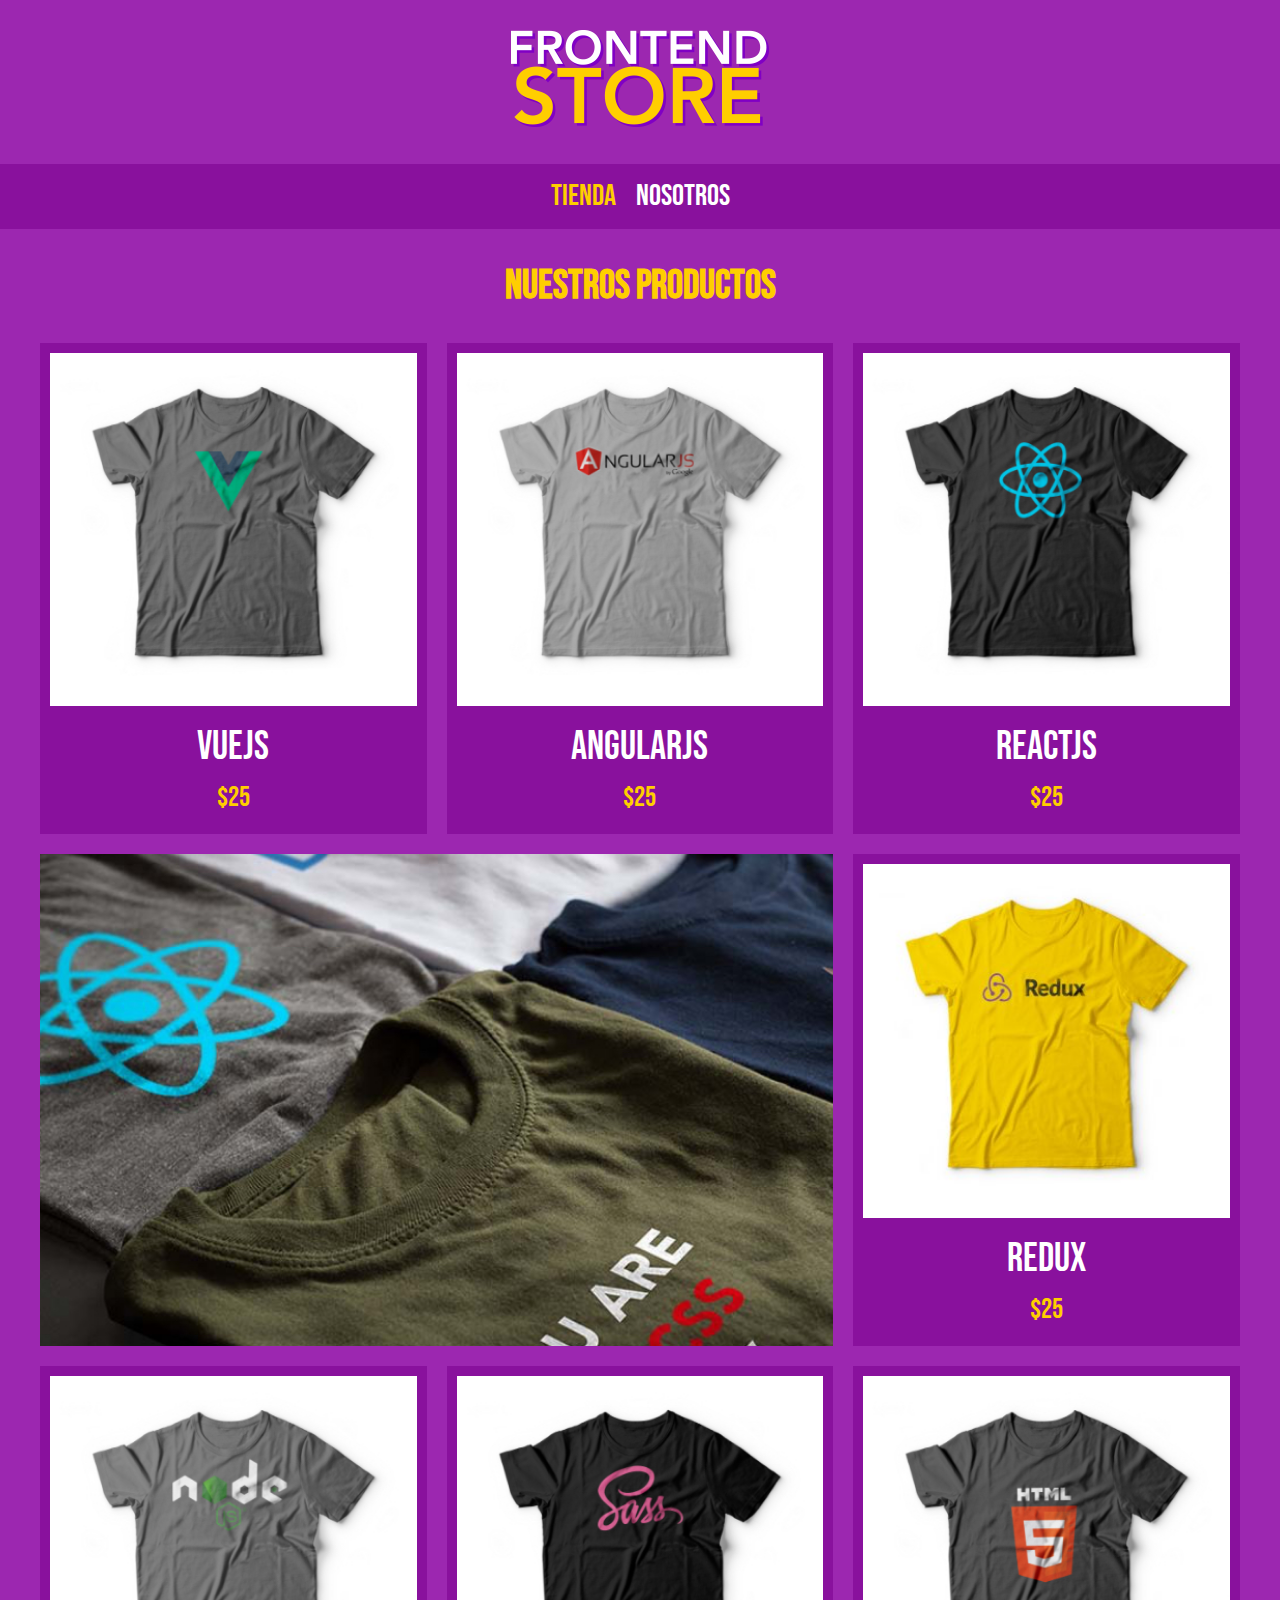
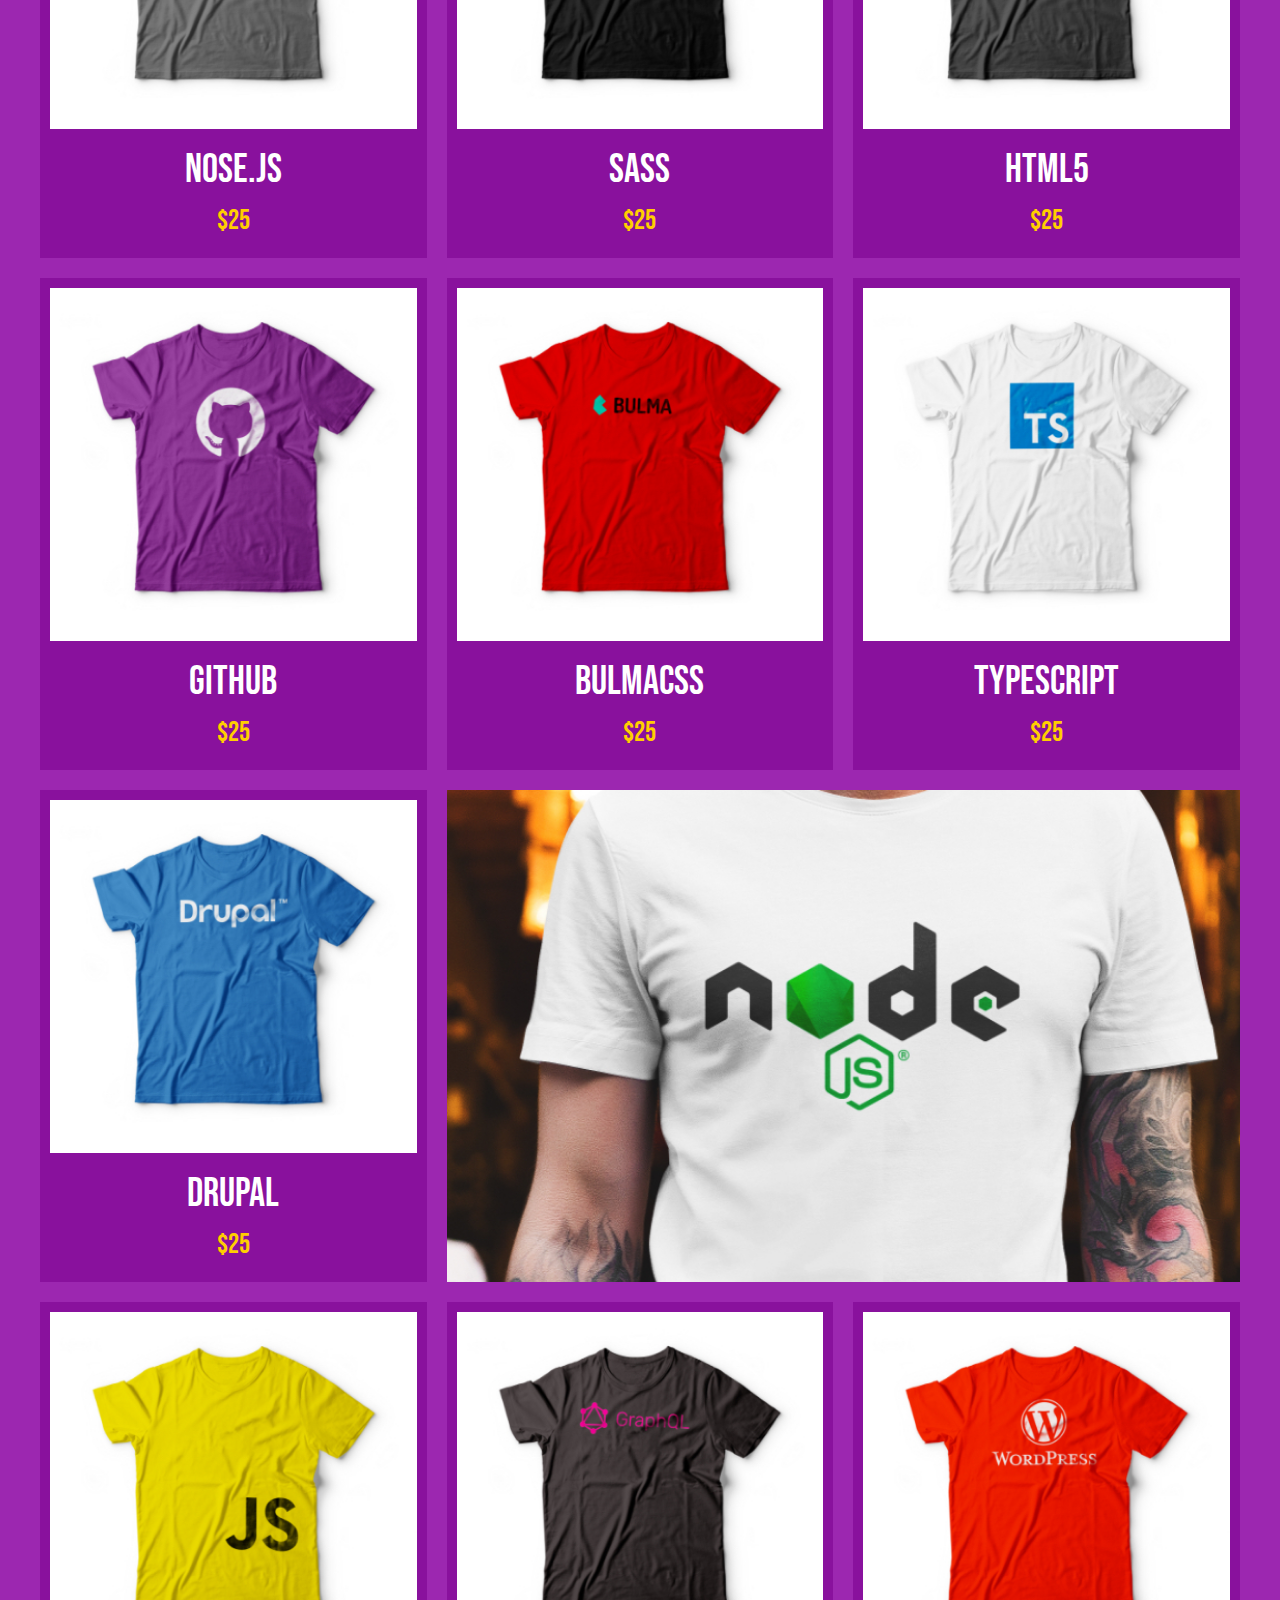
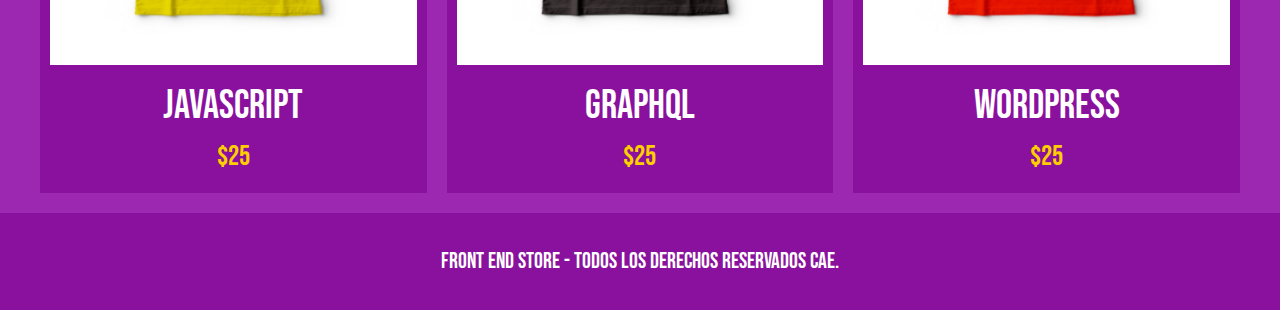
<file: index.html>
<!DOCTYPE html>
<html lang="en">

<head>
    <meta charset="UTF-8">
    <meta http-equiv="X-UA-Compatible" content="IE=edge">
    <meta name="viewport" content="width=device-width, initial-scale=1.0">
    <title>FrontEnd Store</title>
    <link rel="stylesheet" href="css/normalize.css">
    <link rel="preconnect" href="https://fonts.googleapis.com">
    <link rel="preconnect" href="https://fonts.gstatic.com" crossorigin>
    <link href="https://fonts.googleapis.com/css2?family=Bebas+Neue&display=swap" rel="stylesheet">
    <link rel="stylesheet" href="css/styles.css">
</head>

<body>

    <header class="header">
        <a href="index.html">
            <img class="header__logo" src="img/logo.png" alt="Logotipo">
        </a>

    </header>

    <nav class="navegacion">
        <a class="navegacion__enlace navegacion__enlace--activo" href="index.html">Tienda</a>
        <a class="navegacion__enlace" href="nosotros.html">Nosotros</a>
    </nav>

    <main class="contenedor">
        <h1>Nuestros Productos</h1>

        <div class="grid">
            <div class="producto">
                <a href="producto.html">
                    <img class="producto__imagen" src="img/1.jpg" alt="imagen camisa">
                    <div class="producto__informacion">
                        <p class="producto__nombre">VueJS</p>
                        <p class="producto__precio">$25</p>
                    </div>
                </a>
            </div> <!-- .producto -->

            <div class="producto">
                <a href="producto.html">
                    <img class="producto__imagen" src="img/2.jpg" alt="imagen camisa">
                    <div class="producto__informacion">
                        <p class="producto__nombre">AngularJS</p>
                        <p class="producto__precio">$25</p>
                    </div>
                </a>
            </div> <!-- .producto -->

            <div class="producto">
                <a href="producto.html">
                    <img class="producto__imagen" src="img/3.jpg" alt="imagen camisa">
                    <div class="producto__informacion">
                        <p class="producto__nombre">ReactJS</p>
                        <p class="producto__precio">$25</p>
                    </div>
                </a>
            </div> <!-- .producto -->

            <div class="producto">
                <a href="producto.html">
                    <img class="producto__imagen" src="img/4.jpg" alt="imagen camisa">
                    <div class="producto__informacion">
                        <p class="producto__nombre">Redux</p>
                        <p class="producto__precio">$25</p>
                    </div>
                </a>
            </div> <!-- .producto -->

            <div class="producto">
                <a href="producto.html">
                    <img class="producto__imagen" src="img/5.jpg" alt="imagen camisa">
                    <div class="producto__informacion">
                        <p class="producto__nombre">Nose.JS</p>
                        <p class="producto__precio">$25</p>
                    </div>
                </a>
            </div> <!-- .producto -->

            <div class="producto">
                <a href="producto.html">
                    <img class="producto__imagen" src="img/6.jpg" alt="imagen camisa">
                    <div class="producto__informacion">
                        <p class="producto__nombre">SASS</p>
                        <p class="producto__precio">$25</p>
                    </div>
                </a>
            </div> <!-- .producto -->

            <div class="producto">
                <a href="producto.html">
                    <img class="producto__imagen" src="img/7.jpg" alt="imagen camisa">
                    <div class="producto__informacion">
                        <p class="producto__nombre">HTML5</p>
                        <p class="producto__precio">$25</p>
                    </div>
                </a>
            </div> <!-- .producto -->

            <div class="producto">
                <a href="producto.html">
                    <img class="producto__imagen" src="img/8.jpg" alt="imagen camisa">
                    <div class="producto__informacion">
                        <p class="producto__nombre">Github</p>
                        <p class="producto__precio">$25</p>
                    </div>
                </a>
            </div> <!-- .producto -->

            <div class="producto">
                <a href="producto.html">
                    <img class="producto__imagen" src="img/9.jpg" alt="imagen camisa">
                    <div class="producto__informacion">
                        <p class="producto__nombre">BulmaCSS</p>
                        <p class="producto__precio">$25</p>
                    </div>
                </a>
            </div> <!-- .producto -->

            <div class="producto">
                <a href="producto.html">
                    <img class="producto__imagen" src="img/10.jpg" alt="imagen camisa">
                    <div class="producto__informacion">
                        <p class="producto__nombre">TypeScript</p>
                        <p class="producto__precio">$25</p>
                    </div>
                </a>
            </div> <!-- .producto -->

            <div class="producto">
                <a href="producto.html">
                    <img class="producto__imagen" src="img/11.jpg" alt="imagen camisa">
                    <div class="producto__informacion">
                        <p class="producto__nombre">Drupal</p>
                        <p class="producto__precio">$25</p>
                    </div>
                </a>
            </div> <!-- .producto -->

            <div class="producto">
                <a href="producto.html">
                    <img class="producto__imagen" src="img/12.jpg" alt="imagen camisa">
                    <div class="producto__informacion">
                        <p class="producto__nombre">JavaScript</p>
                        <p class="producto__precio">$25</p>
                    </div>
                </a>
            </div> <!-- .producto -->

            <div class="producto">
                <a href="producto.html">
                    <img class="producto__imagen" src="img/13.jpg" alt="imagen camisa">
                    <div class="producto__informacion">
                        <p class="producto__nombre">GraphQL</p>
                        <p class="producto__precio">$25</p>
                    </div>
                </a>
            </div> <!-- .producto -->

            <div class="producto">
                <a href="producto.html">
                    <img class="producto__imagen" src="img/14.jpg" alt="imagen camisa">
                    <div class="producto__informacion">
                        <p class="producto__nombre">WordPress</p>
                        <p class="producto__precio">$25</p>
                    </div>
                </a>
            </div> <!-- .producto -->

            <div class="grafico grafico--camisas"></div>
            <div class="grafico grafico--node"></div>
        </div>
    </main>

    <footer class="footer">
        <p class="footer__texto">Front End Store - Todos los derechos reservados CAE.</p>
    </footer>

</body>

</html>
</file>
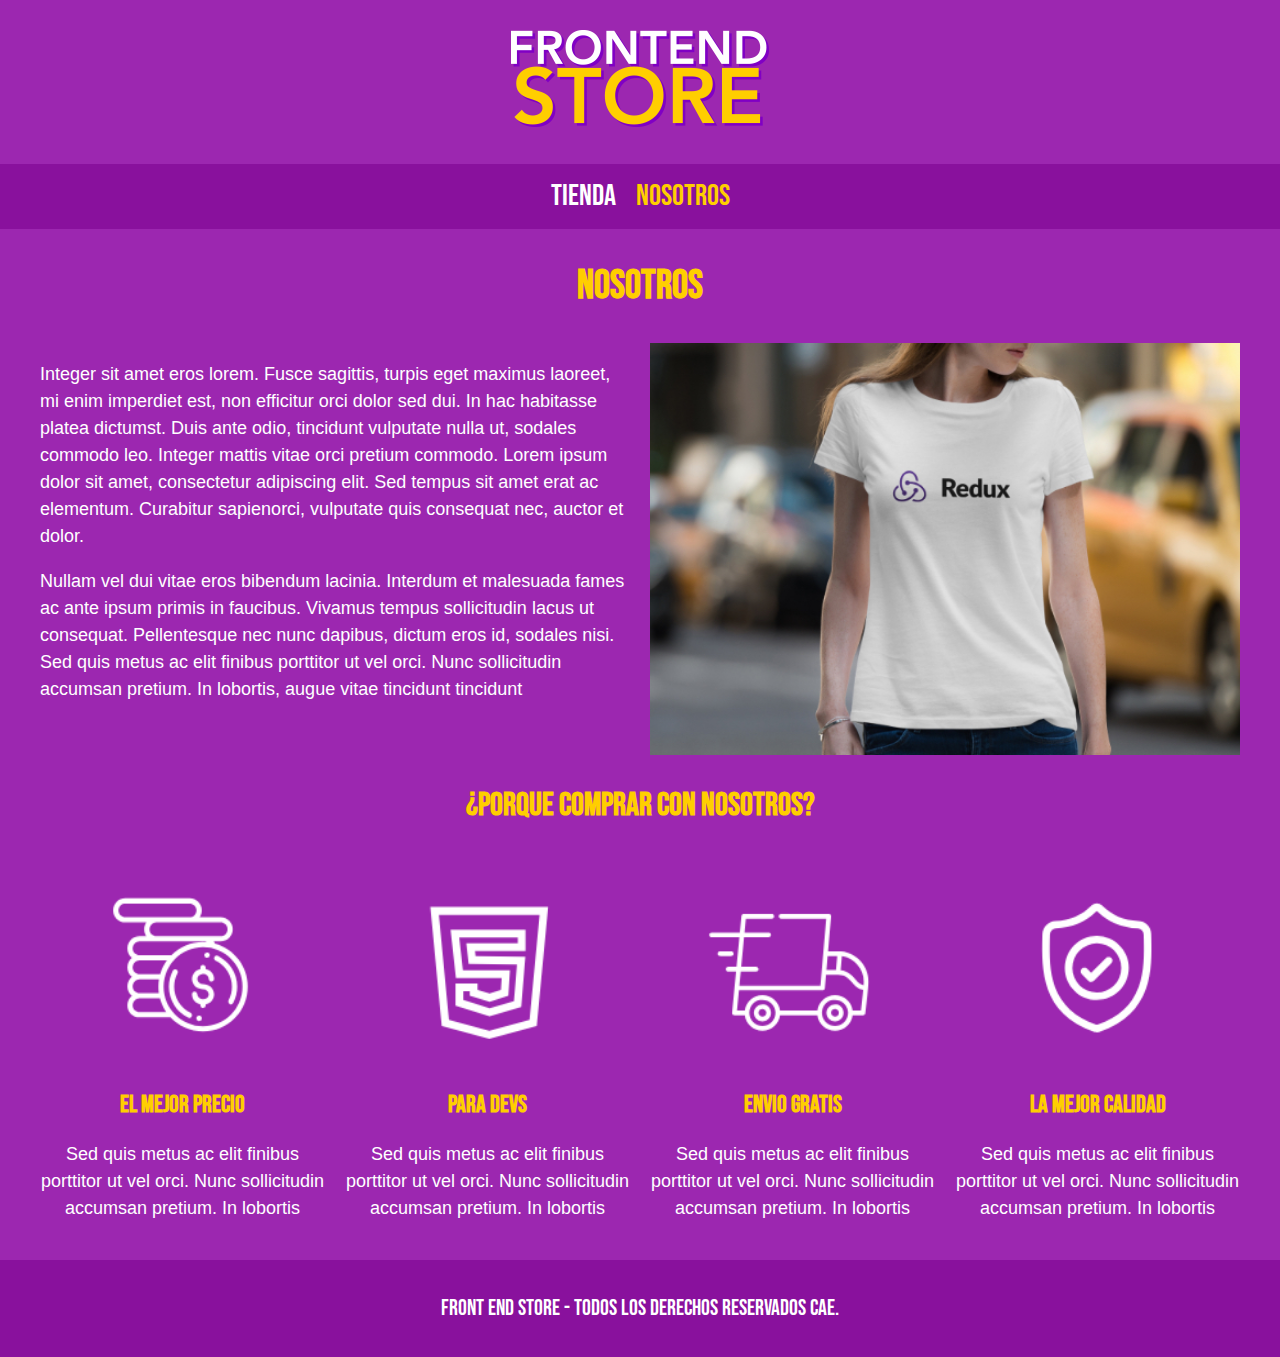
<file: nosotros.html>
<!DOCTYPE html>
<html lang="en">

<head>
    <meta charset="UTF-8">
    <meta http-equiv="X-UA-Compatible" content="IE=edge">
    <meta name="viewport" content="width=device-width, initial-scale=1.0">
    <title>FrontEnd Store</title>
    <link rel="stylesheet" href="css/normalize.css">
    <link rel="preconnect" href="https://fonts.googleapis.com">
    <link rel="preconnect" href="https://fonts.gstatic.com" crossorigin>
    <link href="https://fonts.googleapis.com/css2?family=Bebas+Neue&display=swap" rel="stylesheet">
    <link rel="stylesheet" href="css/styles.css">
</head>

<body>

    <header class="header">
        <a href="index.html">
            <img class="header__logo" src="img/logo.png" alt="Logotipo">
        </a>

    </header>

    <nav class="navegacion">
        <a class="navegacion__enlace" href="index.html">Tienda</a>
        <a class="navegacion__enlace navegacion__enlace--activo" href="nosotros.html">Nosotros</a>
    </nav>

    <main class="contenedor">
        <h1>Nosotros</h1>

        <div class="nosotros">
            <div class="nosotros__contenido">
                <p>Integer sit amet eros lorem. Fusce sagittis, turpis eget maximus laoreet, mi enim imperdiet
                    est, non efficitur orci dolor sed dui. In hac habitasse platea dictumst. Duis ante odio,
                    tincidunt vulputate nulla ut, sodales commodo leo. Integer mattis vitae orci pretium commodo. Lorem
                    ipsum
                    dolor sit amet, consectetur adipiscing elit. Sed tempus sit amet erat ac elementum. Curabitur
                    sapienorci,
                    vulputate quis consequat nec, auctor et dolor.</p>

                <p>Nullam vel dui vitae eros bibendum lacinia. Interdum et malesuada fames ac ante ipsum primis
                    in
                    faucibus.
                    Vivamus tempus sollicitudin lacus ut consequat. Pellentesque nec nunc dapibus, dictum eros id,
                    sodales
                    nisi.
                    Sed quis metus ac elit finibus porttitor ut vel orci. Nunc sollicitudin accumsan pretium. In
                    lobortis,
                    augue
                    vitae tincidunt tincidunt</p>


            </div>
            <img class="nosotros__imagen" src="img/nosotros.jpg" alt="imagen nosotros">
        </div>
    </main>

    <section class="contenedor comprar">
        <h2 class="comprar__titulo">¿porque comprar con nosotros?</h2>

        <div class="bloques">
            <div class="bloque">
                <img class="bloque__imagen" src="img/icono_1.png" alt="porque comprar">
                <h3 class="bloque__titulo">El Mejor Precio</h3>
                <p>Sed quis metus ac elit finibus porttitor ut vel orci. Nunc sollicitudin accumsan pretium. In
                    lobortis</p>
            </div><!--.bloque-->

            <div class="bloque">
                <img class="bloque__imagen" src="img/icono_2.png" alt="porque comprar">
                <h3 class="bloque__titulo">Para Devs</h3>
                <p>Sed quis metus ac elit finibus porttitor ut vel orci. Nunc sollicitudin accumsan pretium. In
                    lobortis</p>
            </div><!--.bloque-->

            <div class="bloque">
                <img class="bloque__imagen" src="img/icono_3.png" alt="porque comprar">
                <h3 class="bloque__titulo">Envio gratis</h3>
                <p>Sed quis metus ac elit finibus porttitor ut vel orci. Nunc sollicitudin accumsan pretium. In
                    lobortis</p>
            </div><!--.bloque-->

            <div class="bloque">
                <img class="bloque__imagen" src="img/icono_4.png" alt="porque comprar">
                <h3 class="bloque__titulo">La Mejor Calidad</h3>
                <p>Sed quis metus ac elit finibus porttitor ut vel orci. Nunc sollicitudin accumsan pretium. In
                    lobortis</p>
            </div><!--.bloque-->

        </div><!--.bloques-->

    </section>

    <footer class="footer">
        <p class="footer__texto">Front End Store - Todos los derechos reservados CAE.</p>
    </footer>

</body>

</html>
</file>
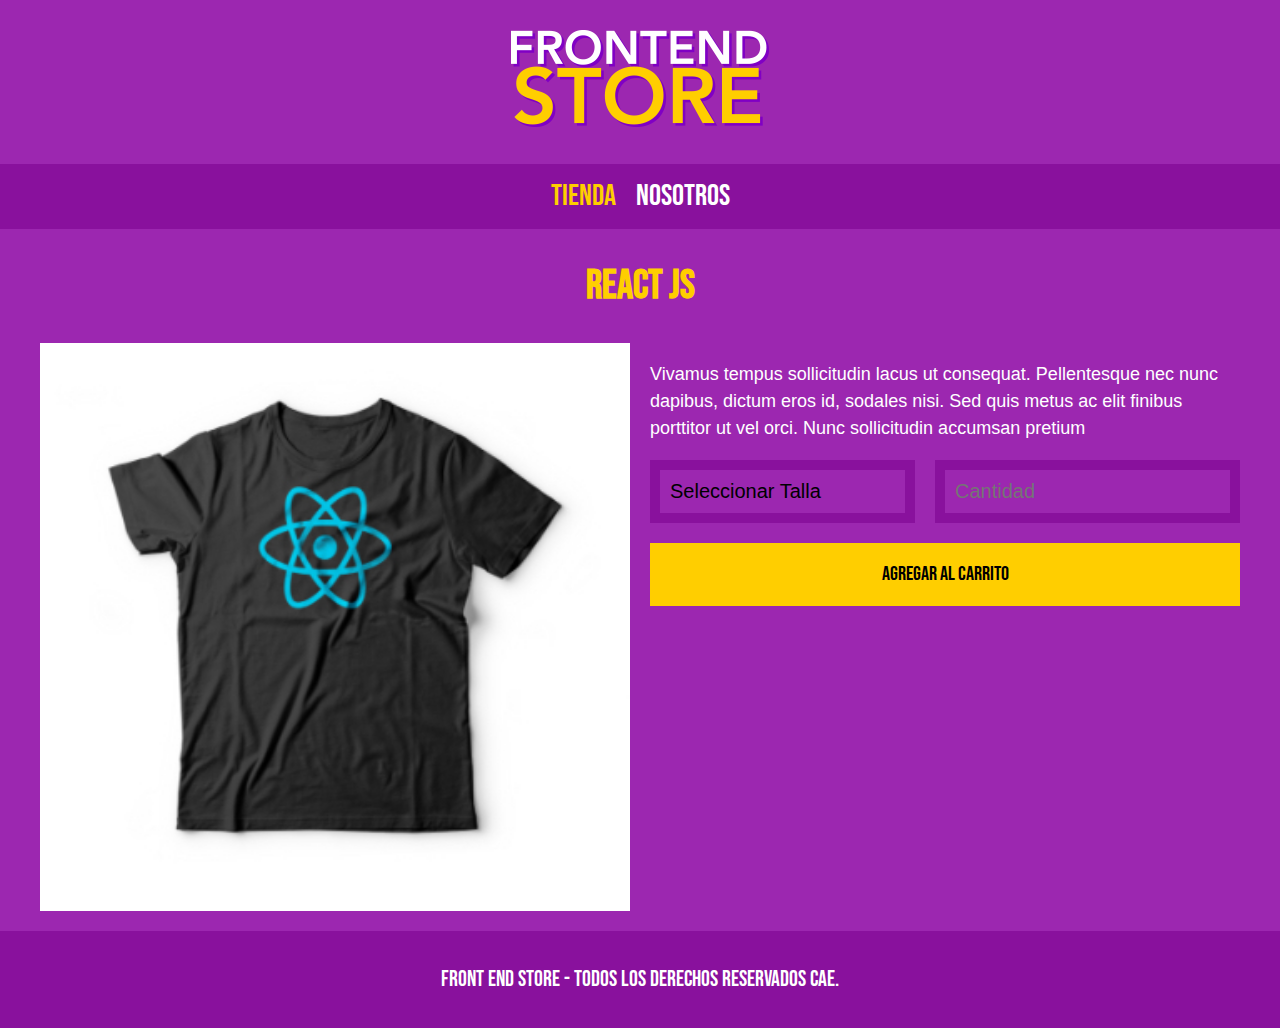
<file: producto.html>
<!DOCTYPE html>
<html lang="en">

<head>
    <meta charset="UTF-8">
    <meta http-equiv="X-UA-Compatible" content="IE=edge">
    <meta name="viewport" content="width=device-width, initial-scale=1.0">
    <title>FrontEnd Store</title>
    <link rel="stylesheet" href="css/normalize.css">
    <link rel="preconnect" href="https://fonts.googleapis.com">
    <link rel="preconnect" href="https://fonts.gstatic.com" crossorigin>
    <link href="https://fonts.googleapis.com/css2?family=Bebas+Neue&display=swap" rel="stylesheet">
    <link rel="stylesheet" href="css/styles.css">
</head>

<body>

    <header class="header">
        <a href="index.html">
            <img class="header__logo" src="img/logo.png" alt="Logotipo">
        </a>

    </header>

    <nav class="navegacion">
        <a class="navegacion__enlace navegacion__enlace--activo" href="index.html">Tienda</a>
        <a class="navegacion__enlace" href="nosotros.html">Nosotros</a>
    </nav>

    <main class="contenedor">
        <h1>React JS</h1>

        <div class="camisa">
            <img class="camisa__imagen" src="img/3.jpg" alt="Imagen del Producto">

            <div class="camisa__contenido">
                <p>Vivamus tempus sollicitudin lacus ut consequat. Pellentesque nec nunc dapibus, dictum eros id,
                    sodales nisi. Sed quis metus ac elit finibus porttitor ut vel orci. Nunc sollicitudin accumsan
                    pretium</p>

                <form class="formulario">
                    <select class="formulario__campo">
                        <option disabled selected>Seleccionar Talla</option>
                        <option>Pequeña</option>
                        <option>Mediana</option>
                        <option>Grande</option>
                    </select>
                    <input class="formulario__campo" type="number" placeholder="Cantidad" min="1">
                    <input class="formulario__submit" type="submit" value="Agregar al Carrito">
                </form>
            </div>
        </div>
    </main>

    <footer class="footer">
        <p class="footer__texto">Front End Store - Todos los derechos reservados CAE.</p>
    </footer>

</body>

</html>
</file>
<file: css/styles.css>
:root {
    --primario: #9c27b0;
    --primarioOscuro: #89119d;
    --secundario: #ffce00;
    --secundarioOscuro: rgb(237, 287, 2);
    --blanco: #fff;
    --negro: #000;
    --fuentePrincipal: 'Bebas Neue', cursive;
}

html {
    box-sizing: border-box;
    font-size: 62.5%;
}

/* Box-sizing Paul Irish*/
*, *:before, *:after {
    box-sizing: inherit;
}

/* Globales */
body {
    background-color: var(--primario);
    font-size: 1.6rem;
    line-height: 1.5;
}

p {
    font-size: 1.8rem;
    font-family: Arial, Helvetica, sans-serif;
    color: var(--blanco);
}

a {
    text-decoration: none;
}

img {
    width: 100%;
}

.contenedor {
    max-width: 120rem;
    margin: 0 auto;
}

h1, h2, h3 {
    text-align: center;
    color: var(--secundario);
    font-family: var(--fuentePrincipal);
}

h1 {
    font-size: 4rem;
}

h2 {
    font-size: 3.2rem;
}

h3 {
    font-size: 2.4rem;
}

/* Header*/
.header {
    display: flex;
    justify-content: center;
}

.header__logo {
    margin: 3rem 0;
}

/* Footer */
.footer {
    background-color: var(--primarioOscuro);
    padding: 1rem 0;
    margin-top: 2rem;
}

.footer__texto {
    font-family: var(--fuentePrincipal);
    text-align: center;
    font-size: 2.2rem;
}

/* Navegacion */
.navegacion {
    background-color: var(--primarioOscuro);
    padding: 1rem 0;
    display: flex;
    justify-content: center;
    gap: 2rem; /* Separacion forma nueva */
}

.navegacion__enlace {
    font-family: var(--fuentePrincipal);
    color: var(--blanco);
    font-size: 3rem;
}

.navegacion__enlace--activo,
.navegacion__enlace:hover {
    color: var(--secundario);
}

/* Grid */
.grid {
    display: grid;
    grid-template-columns: repeat(2, 1fr);
    gap: 2rem;
}

@media (min-width: 768px) {
    .grid {
        grid-template-columns: repeat(3, 1fr);
    }
}

/* Productos */
.producto {
    background-color: var(--primarioOscuro);
    padding: 1rem;
}

.producto__nombre {
    font-size: 4rem;
}

.producto__precio {
    font-size: 2.8rem;
    color: var(--secundario);
}

.producto__nombre,
.producto__precio {
    font-family: var(--fuentePrincipal);
    margin: 1rem 0;
    text-align: center;
    line-height: 1.2;
}

/* Graficos */
.grafico {
    min-height: 30rem;
    background-repeat: no-repeat;
    background-size: cover;
    grid-column: 1 / 3;
}

.grafico--camisas {
    grid-row: 2 / 3;
    background-image: url(../img/grafico1.jpg);
}

.grafico--node {
    background-image: url(../img/grafico2.jpg);
    grid-row: 8 / 9;
}

@media (min-width: 768px) {
    .grafico--node {
        grid-row: 5 / 6;
        grid-column: 2 / 4;
    }
}

/* Nosotros */
.nosotros {
    display: grid;
    grid-template-rows: repeat(2, auto);
}

@media (min-width: 768px) {
    .nosotros {
        grid-template-columns: repeat(2, 1fr);
        column-gap: 2rem;
    }
}

.nosotros__imagen {
    grid-row: 1 / 2;
}

@media (min-width: 768px) {
    .nosotros__imagen {
        grid-column: 2 /3;
    }
}

/* Bloques */
.bloques {
    display: grid;
    grid-template-columns: repeat(2, 1fr);
    gap: 2rem;
}

@media (min-width: 768px) {
    .bloques {
        grid-template-columns: repeat(4, 1fr);
    }
}

.bloque {
    text-align: center;
}

.bloque__titulo {
    margin: 0;
}

/* Pagina del Producto */
@media (min-width: 768px) {
    .camisa {
        display: grid;
        grid-template-columns: repeat(2, 1fr);
        column-gap: 2rem;
    }    
}

.formulario {
    display: grid;
    grid-template-columns: repeat(2, 1fr);
    gap: 2rem;
}

.formulario__campo {
    border: 1rem solid var(--primarioOscuro); /*ancho, tipo border, color*/
    background-color: transparent;
    color: var(--negro);
    font-size: 2rem;
    font-family: Arial, Helvetica, sans-serif;
    padding: 1rem;
    appearance: none;
}

.formulario__submit {
    background-color: var(--secundario);
    border: none;
    font-size: 2rem;
    font-family: var(--fuentePrincipal);
    padding: 2rem;
    transition: background-color .3s ease;
    grid-column:  1 / 3;
}

.formulario__submit:hover {
    cursor: pointer;
    background-color: var(--secundarioOscuro);
}
</file>
